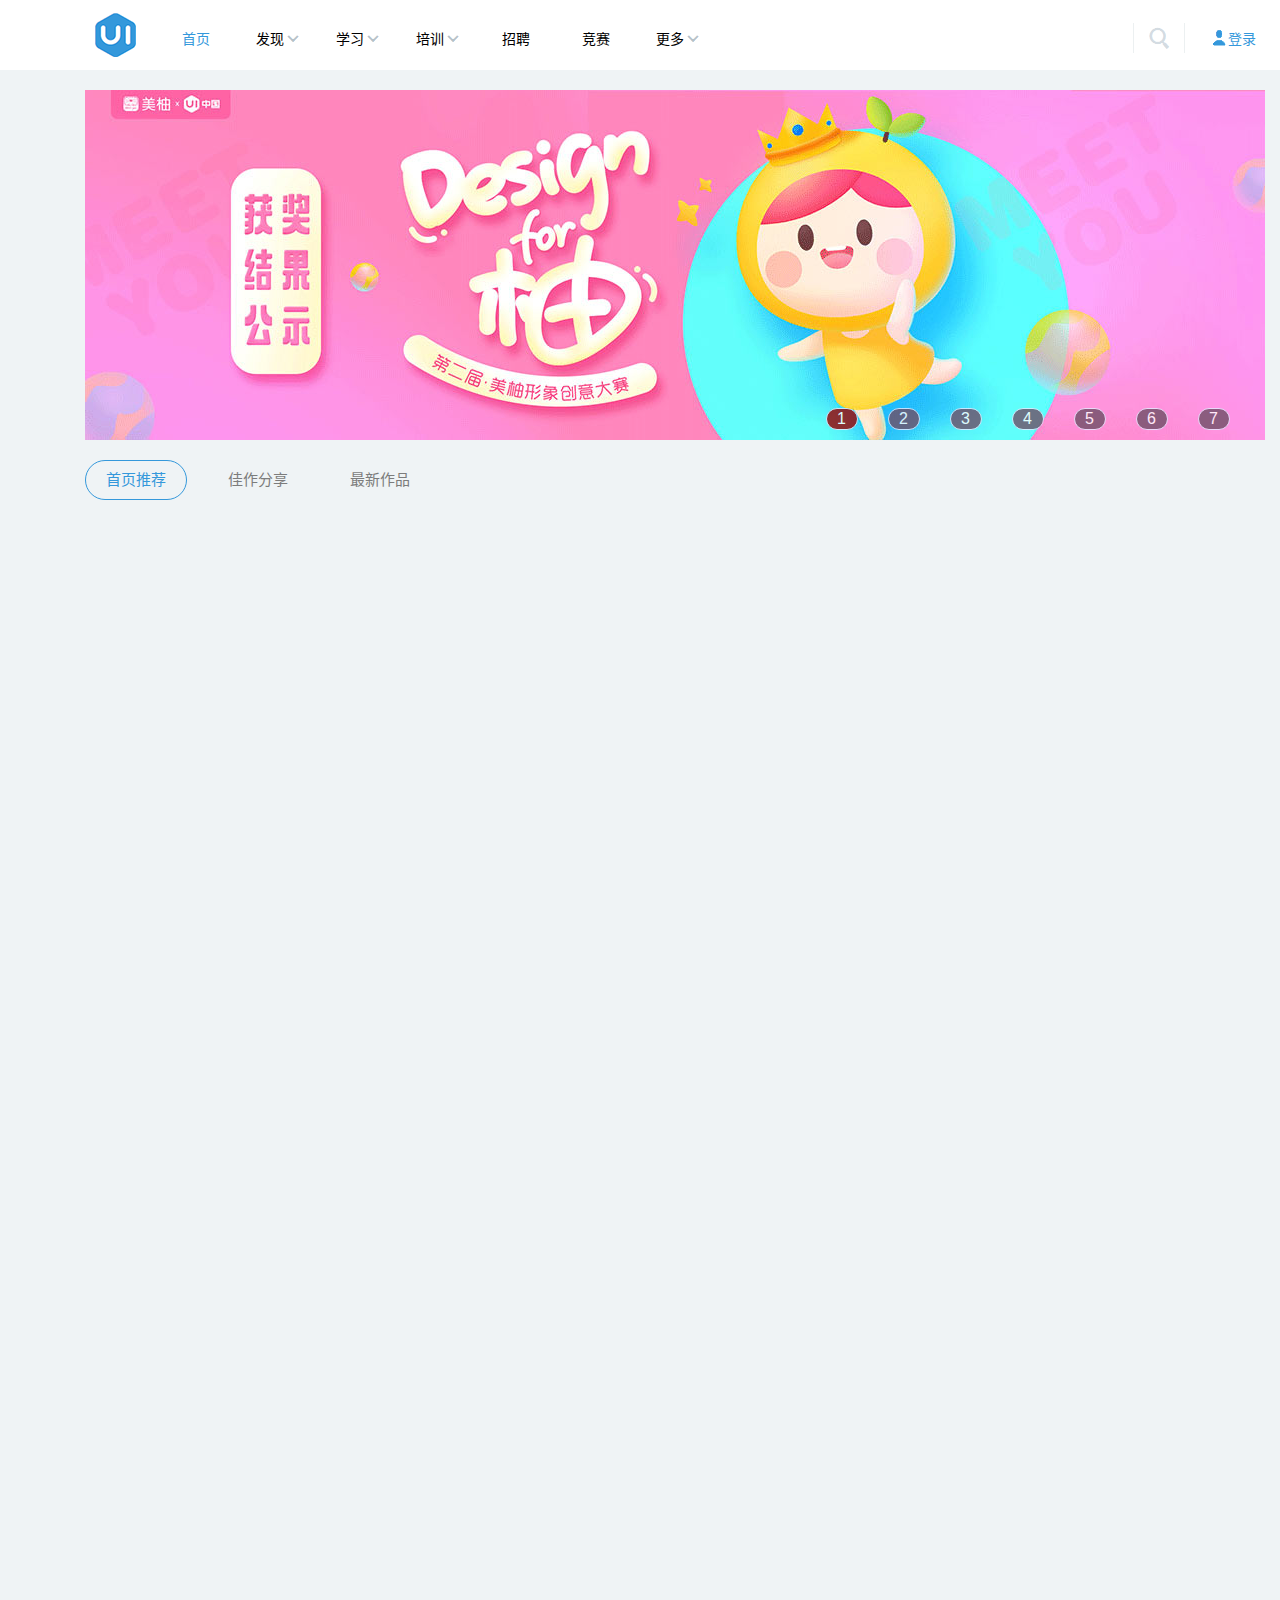
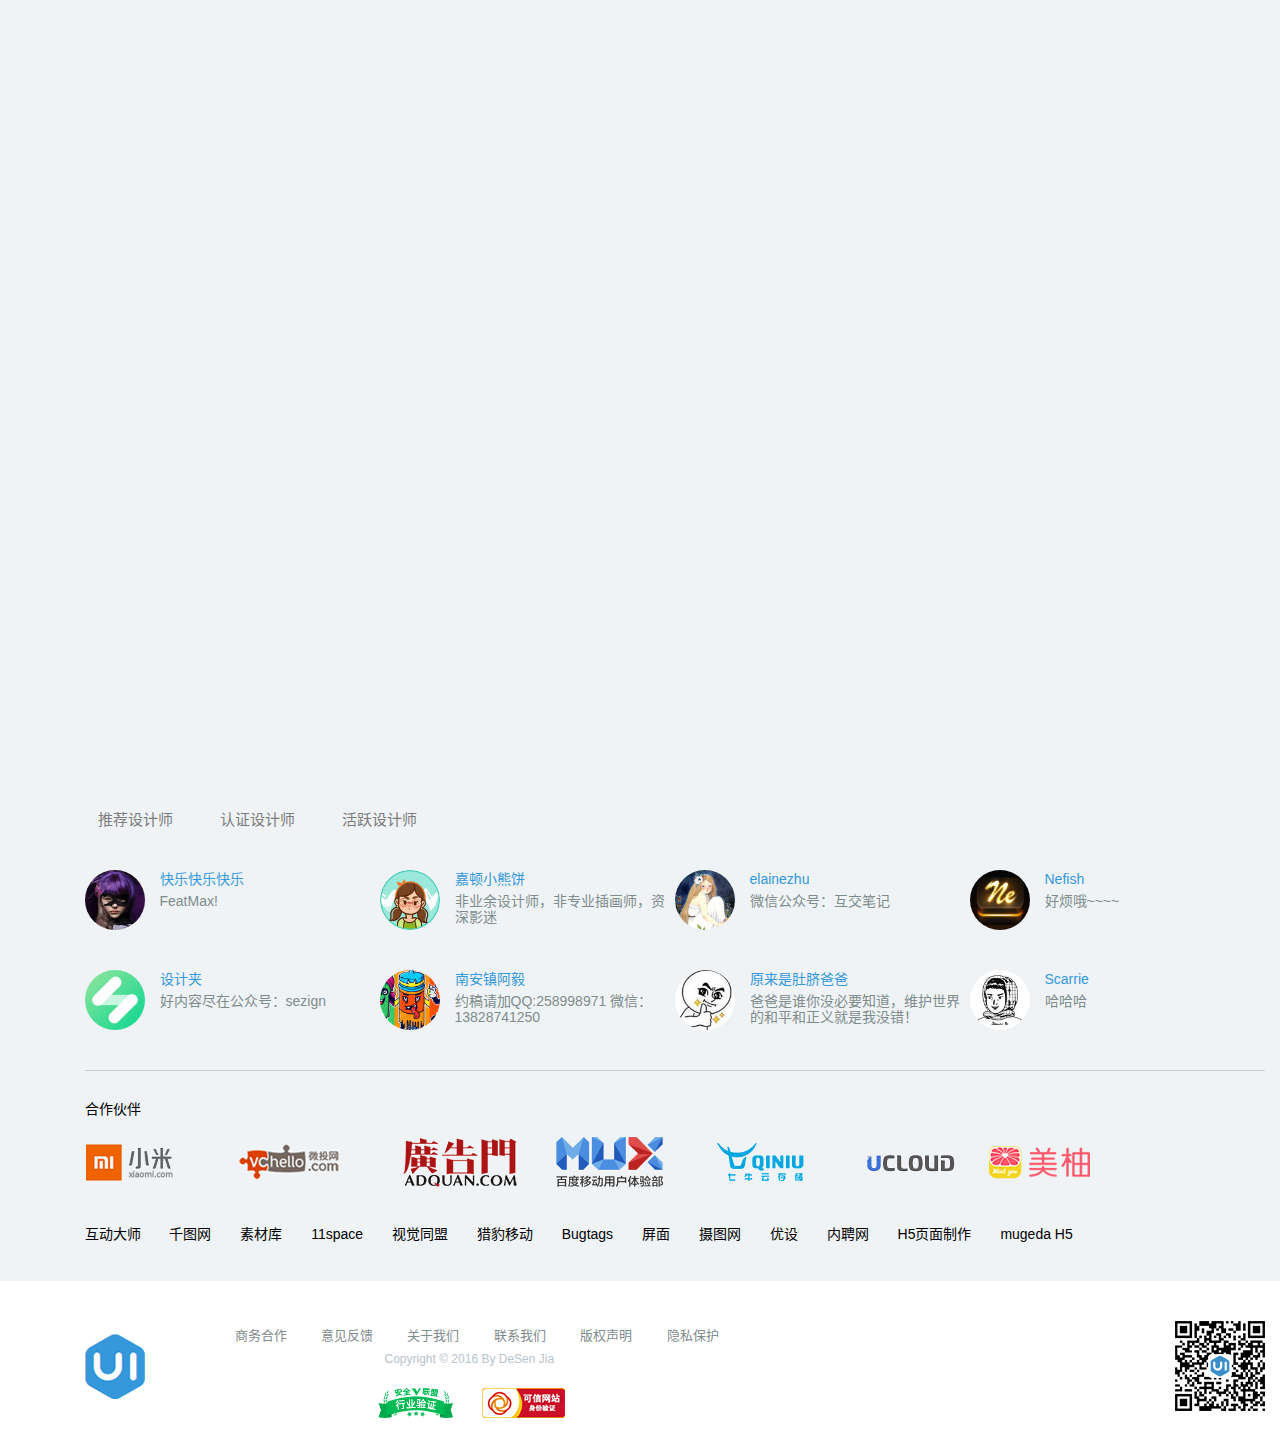
<file: UI-China/index.html>
<!doctype html>
<html lang="zh-cn">
<head>
    <meta charset="UTF-8">
    <meta http-equiv="X-UA-Compatible" content="IE=edge,chrome=1"/>
    <title>UI中国-专业界面交互设计平台</title>
    <link rel="icon" href="img/favicon.ico" type="image/x-icon">
    <link rel="stylesheet" href="css/normalize.min.css">
    <link rel="stylesheet" href="css/index.css">
    <!--[if lt IE 9]>
    <script src="js/html5shiv.js"></script>
    <script src="js/respond.js"></script>
    <![endif]-->
</head>
<body>
<header id="header">
    <nav class="top-nav">
        <a class="logo" href="#"></a>
        <ul class="main-nav">
            <li><a href="#" class="active">首页</a></li>
            <li class="sub">
                <a href="#">发现<span></span></a>
                <ul class="sub-nav">
                    <li><a href="#">作品</a></li>
                    <li><a href="#">文章</a></li>
                    <li><a href="#">设计大赛</a></li>
                    <li><a href="#">线下活动</a></li>
                </ul>
            </li>
            <li class="sub">
                <a href="#">学习<span></span></a>
                <ul class="sub-nav">
                    <li><a href="#">教程</a></li>
                    <li><a href="#">专题</a></li>
                    <li><a href="#">书籍</a></li>
                    <li><a href="#">UTalk</a></li>
                    <li><a href="#">每周临摹</a></li>
                </ul>
            </li>
            <li class="sub">
                <a href="#">培训<span></span></a>
                <ul class="sub-nav">
                    <li><a href="#">线下培训</a></li>
                    <li><a href="#">在线课程</a></li>
                </ul>
            </li>
            <li><a href="#">招聘</a></li>
            <li><a href="#">竞赛</a></li>
            <li class="sub">
                <a href="#">更多<span></span></a>
                <ul class="sub-nav">
                    <li><a href="#">创意汇</a></li>
                    <li><a href="#">话题</a></li>
                    <li><a href="#">灵感</a></li>
                    <li><a href="#">工具</a></li>
                    <li><a href="#">主题学院</a></li>
                </ul>
            </li>
        </ul>
        <a class="login rf" href="#"><span></span>登录</a>
        <span class="search rf"></span>
    </nav>
</header>
<section id="banner">
    <ul>
        <li class="on">1</li>
        <li>2</li>
        <li>3</li>
        <li>4</li>
        <li>5</li>
        <li>6</li>
        <li>7</li>
    </ul>
    <div id="banner_list">
        <a href="#"><img src="img/banner/banner_1.jpg" alt="banner"/></a>
        <a href="#"><img src="img/banner/banner_2.jpg" alt="banner"/></a>
        <a href="#"><img src="img/banner/banner_3.jpg" alt="banner"/></a>
        <a href="#"><img src="img/banner/banner_4.jpg" alt="banner"/></a>
        <a href="#"><img src="img/banner/banner_5.jpg" alt="banner"/></a>
        <a href="#"><img src="img/banner/banner_6.jpg" alt="banner"/></a>
        <a href="#"><img src="img/banner/banner_7.jpg" alt="banner"/></a>
    </div>
</section>
<div class="column">
    <ul class="lf">
        <li class="active"><a class="type-a" href="homepage" rel="1">首页推荐</a></li>
        <li><a class="type-a" href="share" rel="1">佳作分享</a></li>
        <li><a class="type-a" href="new" rel="1">最新作品</a></li>
    </ul>
</div>
<div id="main">
    <div class="main" id="main_list">
        <!--<dl>-->
        <!--<dt><img src="img/main/main_1.jpg"/></dt>-->
        <!--<dd>UI中国核心用户群线上分享会</dd>-->
        <!--<dd>用豹纹称霸美柚大赛的直男</dd>-->
        <!--<dd><span><img src="img/head/s_hd_1.jpg"/></span><a href="#">UI中国</a></dd>-->
        <!--</dl>-->
        <!--<dl>-->
        <!--<dt><img src="img/main/main_2.jpg"/></dt>-->
        <!--<dd>实力硬派设计师，你敢来认证吗...</dd>-->
        <!--<dd>UI中国认证设计师</dd>-->
        <!--<dd><span><img src="img/head/s_hd_2.jpg"/></span><a href="#">UI中国</a></dd>-->
        <!--</dl>-->
        <!--<dl>-->
        <!--<dt><img src="img/main/main_3.jpg"/></dt>-->
        <!--<dd>核心用户群全面开放</dd>-->
        <!--<dd>uicner是时候亮出身份，跟我们一起并肩！</dd>-->
        <!--<dd><span><img src="img/head/s_hd_3.jpg"/></span><a href="#">UI中国</a></dd>-->
        <!--</dl>-->
        <!--<dl>-->
        <!--<dt><img src="img/main/main_4.jpg"/></dt>-->
        <!--<dd>用画作诗的虹之女神</dd>-->
        <!--<dd>UI中国设计师-MarinaRen</dd>-->
        <!--<dd><span><img src="img/head/s_hd_4.jpg"/></span><a href="#">UI中国人物专访</a></dd>-->
        <!--</dl>-->
        <!--<dl>-->
        <!--<dt><img src="img/main/main_5.jpg"/></dt>-->
        <!--<dd>关于IOS10锁屏界面交互的一次...</dd>-->
        <!--<dd>用豹纹称霸美柚大赛的直男</dd>-->
        <!--<dd><span><img src="img/head/s_hd_5.jpg"/></span><a href="#">zhuyuxuan</a></dd>-->
        <!--</dl>-->
        <!--<dl>-->
        <!--<dt><img src="img/main/main_6.jpg"/></dt>-->
        <!--<dd>设计师的灵感来源——东京旅行...</dd>-->
        <!--<dd>UI中国认证设计师</dd>-->
        <!--<dd><span><img src="img/head/s_hd_6.jpg"/></span><a href="#">阿里巴巴UED</a></dd>-->
        <!--</dl>-->
        <!--<dl>-->
        <!--<dt><img src="img/main/main_7.jpg"/></dt>-->
        <!--<dd>实战项目——Sketch打造MINI W...</dd>-->
        <!--<dd>uicner是时候亮出身份，跟我们一起并肩！</dd>-->
        <!--<dd><span><img src="img/head/s_hd_7.jpg"/></span><a href="#">wenroudong</a></dd>-->
        <!--</dl>-->
        <!--<dl>-->
        <!--<dt><img src="img/main/main_8.jpg"/></dt>-->
        <!--<dd>复杂任务引导设计——阿里云国...</dd>-->
        <!--<dd>UI中国设计师-MarinaRen</dd>-->
        <!--<dd><span><img src="img/head/s_hd_8.jpg"/></span><a href="#">阿里巴巴UED</a></dd>-->
        <!--</dl>-->
        <!--<dl>-->
        <!--<dt><img src="img/main/main_9.jpg"/></dt>-->
        <!--<dd>SA9527-描啦个描~</dd>-->
        <!--<dd>用豹纹称霸美柚大赛的直男</dd>-->
        <!--<dd><span><img src="img/head/s_hd_9.jpg"/></span><a href="#">SA9527</a></dd>-->
        <!--</dl>-->
        <!--<dl>-->
        <!--<dt><img src="img/main/main_10.jpg"/></dt>-->
        <!--<dd>字形合一，网页设计中的图文配</dd>-->
        <!--<dd>UI中国认证设计师</dd>-->
        <!--<dd><span><img src="img/head/s_hd_10.jpg"/></span><a href="#">飞屋哲</a></dd>-->
        <!--</dl>-->
        <!--<dl>-->
        <!--<dt><img src="img/main/main_11.jpg"/></dt>-->
        <!--<dd>字趣设计</dd>-->
        <!--<dd>uicner是时候亮出身份，跟我们一起并肩！</dd>-->
        <!--<dd><span><img src="img/head/s_hd_11.jpg"/></span><a href="#">木子李</a></dd>-->
        <!--</dl>-->
        <!--<dl>-->
        <!--<dt><img src="img/main/main_12.jpg"/></dt>-->
        <!--<dd>LAZY STAR BOY&#45;&#45;2</dd>-->
        <!--<dd>UI中国设计师-MarinaRen</dd>-->
        <!--<dd><span><img src="img/head/s_hd_12.jpg"/></span><a href="#">白鱼123</a></dd>-->
        <!--</dl>-->
        <!--<dl>-->
        <!--<dt><img src="img/main/main_13.gif"/></dt>-->
        <!--<dd>小柚子的怪物世界</dd>-->
        <!--<dd>用豹纹称霸美柚大赛的直男</dd>-->
        <!--<dd><span><img src="img/head/s_hd_13.jpg"/></span><a href="#">歌舞升平</a></dd>-->
        <!--</dl>-->
        <!--<dl>-->
        <!--<dt><img src="img/main/main_14.gif"/></dt>-->
        <!--<dd>百变美柚</dd>-->
        <!--<dd>UI中国认证设计师</dd>-->
        <!--<dd><span><img src="img/head/s_hd_14.jpg"/></span><a href="#">蓝_若空</a></dd>-->
        <!--</dl>-->
        <!--<dl>-->
        <!--<dt><img src="img/main/main_15.jpg"/></dt>-->
        <!--<dd>Exercise APP概念设计</dd>-->
        <!--<dd>uicner是时候亮出身份，跟我们一起并肩！</dd>-->
        <!--<dd><span><img src="img/head/s_hd_15.jpg"/></span><a href="#">JACKW</a></dd>-->
        <!--</dl>-->
        <!--<dl>-->
        <!--<dt><img src="img/main/main_16.jpg"/></dt>-->
        <!--<dd>日月解|Sun.Moon.Anat*my</dd>-->
        <!--<dd>UI中国设计师-MarinaRen</dd>-->
        <!--<dd><span><img src="img/head/s_hd_16.jpg"/></span><a href="#">bonpo</a></dd>-->
        <!--</dl>-->
        <!--<dl>-->
        <!--<dt><img src="img/main/main_17.gif"/></dt>-->
        <!--<dd>咖 APP 界面 交互 设计</dd>-->
        <!--<dd>用豹纹称霸美柚大赛的直男</dd>-->
        <!--<dd><span><img src="img/head/s_hd_17.jpg"/></span><a href="#">KennyCormick</a></dd>-->
        <!--</dl>-->
        <!--<dl>-->
        <!--<dt><img src="img/main/main_18.jpg"/></dt>-->
        <!--<dd>2015-baidu合集</dd>-->
        <!--<dd>UI中国认证设计师</dd>-->
        <!--<dd><span><img src="img/head/s_hd_18.jpg"/></span><a href="#">sandman</a></dd>-->
        <!--</dl>-->
        <!--<dl>-->
        <!--<dt><img src="img/main/main_19.gif"/></dt>-->
        <!--<dd>春田柚子</dd>-->
        <!--<dd>uicner是时候亮出身份，跟我们一起并肩！</dd>-->
        <!--<dd><span><img src="img/head/s_hd_19.jpg"/></span><a href="#">Ahoy</a></dd>-->
        <!--</dl>-->
        <!--<dl>-->
        <!--<dt><img src="img/main/main_20.jpg"/></dt>-->
        <!--<dd>最爱肉夹馍提案</dd>-->
        <!--<dd>UI中国设计师-MarinaRen</dd>-->
        <!--<dd><span><img src="img/head/s_hd_20.jpg"/></span><a href="#">WOYOTIME</a></dd>-->
        <!--</dl>-->
    </div>
    <div class="page">
        <ol class="pager">
            <!--<li><a href="homepage" rel="1">首页</a></li>-->
            <!--<li><a href="homepage" rel="2">上一页</a></li>-->

            <!--<li class="active p"><a class="p" href="javascript:;">1</a></li>-->
            <!--<li class="p"><a class="p" href="homepage" rel="2">2</a></li>-->
            <!--<li class="p"><a class="p" href="homepage" rel="3">3</a></li>-->

            <!--<li><a href="homepage" rel="2">下一页</a></li>-->
            <!--<li><a href="homepage" rel="3">尾页</a></li>-->
            <!--<li>共3页/当前是第1页</li>-->
        </ol>
    </div>
    <div class="clear"></div>
</div>
<div class="column">
    <ul class="lf">
        <li><a href="#">推荐设计师</a></li>
        <li><a href="#">认证设计师</a></li>
        <li><a href="#">活跃设计师</a></li>
    </ul>
</div>
<div id="designer">
    <ul>
        <li>
            <a href="#"><img src="img/head/b_hd_1.jpg"></a>

            <div>
                <span><a href="#">快乐快乐快乐</a></span>

                <p>FeatMax!</p>
            </div>
        </li>
        <li>
            <a href="#"><img src="img/head/b_hd_2.jpg"></a>

            <div>
                <span><a href="#">嘉顿小熊饼</a></span>

                <p>非业余设计师，非专业插画师，资深影迷</p>
            </div>
        </li>
        <li>
            <a href="#"><img src="img/head/b_hd_3.jpg"></a>

            <div>
                <span><a href="#">elainezhu</a></span>

                <p>微信公众号：互交笔记</p>
            </div>
        </li>
        <li>
            <a href="#"><img src="img/head/b_hd_4.jpg"></a>

            <div>
                <span><a href="#">Nefish</a></span>

                <p>好烦哦~~~~</p>
            </div>
        </li>
    </ul>
    <ul>
        <li>
            <a href="#"><img src="img/head/b_hd_5.jpg"></a>

            <div>
                <span><a href="#">设计夹</a></span>

                <p>好内容尽在公众号：sezign</p>
            </div>
        </li>
        <li>
            <a href="#"><img src="img/head/b_hd_6.jpg"></a>

            <div>
                <span><a href="#">南安镇阿毅</a></span>

                <p>约稿请加QQ:258998971 微信：13828741250</p>
            </div>
        </li>
        <li>
            <a href="#"><img src="img/head/b_hd_7.jpg"></a>

            <div>
                <span><a href="#">原来是肚脐爸爸</a></span>

                <p>爸爸是谁你没必要知道，维护世界的和平和正义就是我没错！</p>
            </div>
        </li>
        <li>
            <a href="#"><img src="img/head/b_hd_8.jpg"></a>

            <div>
                <span><a href="#">Scarrie</a></span>

                <p>哈哈哈</p>
            </div>
        </li>
    </ul>
</div>
<footer id="partner">
    <p>合作伙伴</p>
    <a href="#"><img src="img/partner/partner_1.png" alt=""></a><a href="#"><img src="img/partner/partner_2.png"
                                                                                 alt=""></a><a href="#"><img
    src="img/partner/partner_3.png" alt=""></a><a
    href="#"><img src="img/partner/partner_4.png" alt=""></a><a href="#"><img src="img/partner/partner_5.png"
                                                                              alt=""></a><a href="#"><img
    src="img/partner/partner_6.png" alt=""></a><a
    href="#"><img src="img/partner/partner_7.png" alt=""></a>
    <p>
        <a href="#">互动大师</a>
        <a href="#">千图网</a>
        <a href="#">素材库</a>
        <a href="#">11space</a>
        <a href="#">视觉同盟</a>
        <a href="#">猎豹移动</a>
        <a href="#">Bugtags</a>
        <a href="#">屏面</a>
        <a href="#">摄图网</a>
        <a href="#">优设</a>
        <a href="#">内聘网</a>
        <a href="#">H5页面制作</a>
        <a href="#">mugeda H5</a>
    </p>
</footer>
<footer id="copyright">
    <div>
        <img class="logo" src="img/logo.png">
        <p>
            <a href="#">商务合作</a>
            <a href="#">意见反馈</a>
            <a href="#">关于我们</a>
            <a href="#">联系我们</a>
            <a href="#">版权声明</a>
            <a href="#">隐私保护</a>
        </p>
        <span>Copyright © 2016 By DeSen Jia</span>
        <div>
            <img src="img/hy_83x30.png">
            <img src="img/cnnic.png">
        </div>
        <img class="ft" src="img/ft-wx90.png">
    </div>
</footer>
<!-- 返回顶部 -->
<a id="scrollUp"></a>
<!-- 清除浮动带来的影响 -->
<div class="clear"></div>
<script src="js/jquery-1.11.3.min.js"></script>
<!--<script src="js/index.js"></script>-->
<script src="js/index_ys.js"></script>
</body>
</html>
</file>
<file: UI-China/css/index.css>
/* *****************************************设置全局样式******************************************* */
body {
    width: 100%;
    min-width: 1349px;
    font-family: "microsoft yahei", Arial, sans-serif;
    background: #EFF3F5;
}

ul {
    margin: 0;
    padding: 0;
    list-style: none;
}

ol {
    list-style: none;
}

a {
    color: #000;
    display: inline-block;
    text-decoration: none;
}

.lf {
    float: left;
}

.rf {
    float: right;
}

.clear {
    clear: both;
}

img {
    vertical-align: bottom;
}

/* ******************************************页头样式*********************************************** */
#header {
    width: 100%;
    height: 70px;
    background: #fff;
}

#header .top-nav {
    width: 1180px;
    height: 70px;
    margin: 0 auto;
}

#header .top-nav .logo {
    width: 41px;
    height: 44px;
    margin: 13px 0 13px 10px;
    background: url(../img/logo_1.png) no-repeat;
    float: left;
    -webkit-transition: all .5s linear;
    transition: all .5s linear;
}

#header .top-nav .logo:hover {
    background: url(../img/logo_2.png) no-repeat;
    -webkit-transition: background .3s linear;
    transition: background .3s linear;
}

#header .top-nav .main-nav {
    width: 918px;
    height: 70px;
    margin-left: 20px;
    float: left;
}

#header .top-nav .main-nav > li {
    display: inline-block;
    width: 80px;
    height: 66px;
    border-top: 4px solid transparent;
    float: left;
    -webkit-transition: all .4s linear;
    transition: all .4s linear;
}

#header .top-nav .main-nav > li:hover {
    box-shadow: 0 0 2px #ddd;
    border-top: 4px solid #3498DB;
    -webkit-transition: all .3s linear;
    transition: all .3s linear;
}

#header .top-nav .main-nav > li > a {
    width: 78px;
    height: 65px;
    line-height: 70px;
    text-align: center;
    cursor: pointer;
    border: 1px solid transparent;
    border-top: none;
    -webkit-transition: all .4s linear;
    transition: all .4s linear;
    font-size: 14px;
}

#header .top-nav .main-nav > li > a:hover {
    color: #3498DB;
    -webkit-transition: all .3s linear;
    transition: all .3s linear;
}

#header .top-nav .main-nav > li > a.active {
    color: #3498DB;
}

#header .top-nav .main-nav > li > a > span {
    display: inline-block;
    width: 12px;
    height: 7px;
    background: url(../img/down.png) no-repeat;
    position: relative;
    left: 3px;
    top: -2px;
}

#header .top-nav .main-nav .sub-nav a {
    width: 80px;
    height: 40px;
    line-height: 40px;
    text-align: center;
    color: #7A8E9D;
    font-size: 14px;
    background: #fff;
    -webkit-transition: all .4s linear;
    transition: all .4s linear;
}

#header .top-nav .main-nav .sub-nav a:hover {
    color: #fff;
    background: #3498DB;
}

#header .top-nav .main-nav .sub-nav {
    display: none;
    position: relative;
    z-index: 1000;
}

#header .top-nav .main-nav .sub:hover .sub-nav {
    display: block;
    -webkit-transition: all 1s linear;
    transition: all 1s linear;
}

#header .top-nav .login {
    width: 60px;
    height: 66px;
    border-top: 4px solid transparent;
    text-align: center;
    line-height: 70px;
    margin-left: 20px;
    font-size: 14px;
    color: #3498DB;
    -webkit-transition: all .4s linear;
    transition: all .4s linear;
}

#header .top-nav .login span {
    display: inline-block;
    width: 14px;
    height: 18px;
    background: url(../img/user.png) no-repeat;
    position: relative;
    top: 3px;
    left: -2px;
}

#header .top-nav .login:hover {
    border-top: 4px solid #3498DB;
    background: #EFF3F5;
    -webkit-transition: background .3s linear;
    transition: background .3s linear;
}

#header .top-nav span.search {
    display: inline-block;
    width: 50px;
    height: 30px;
    border-left: 1px solid #ECF0F1;
    border-right: 1px solid #ECF0F1;
    margin-top: 23px;
    background: url(../img/search_1.png);
    cursor: pointer;
    -webkit-transition: all .4s linear;
    transition: all .4s linear;
}

#header .top-nav span.search:hover {
    background: url(../img/search_2.png);
    -webkit-transition: all .3s linear;
    transition: all .3s linear;
}

/* **************************************section#banner样式************************************* */
#banner {
    width: 1180px;
    height: 350px;
    margin: 20px auto;
    position: relative;
    z-index: 10;
}

#banner_list a {
    position: absolute;
}

#banner ul {
    position: absolute;
    opacity: 0.8;
    z-index: 1;
    bottom: 10px;
    right: 5px;
}

#banner ul li {
    margin-right: 30px;
    float: left;
    display: block;
    color: #fff;
    width: 30px;
    height: 20px;
    border: 1px solid #e5eaff;
    border-radius: 25px;
    background: #6f4f67;
    cursor: pointer;
    text-align: center;
    line-height: 20px;
}

#banner ul li.on {
    background: #900;
}

/* **************************************div.column样式************************************* */
div.column {
    /*float: left;*/
    width: 1180px;
    height: 40px;
    margin: 0 auto;
}

.column ul li {
    width: 100px;
    height: 38px;
    border: 1px solid transparent;
    border-radius: 20px;
    text-align: center;
    float: left;
    margin-right: 20px;
}

.column ul li a {
    width: 100px;
    height: 38px;
    line-height: 38px;
    color: #7C7C7C;
    font-size: 15px;
    -webkit-transition: all .4s linear;
    transition: all .4s linear;
}

.column ul .active {
    border: 1px solid #3498DB;
}

.column ul .active a {
    color: #3498DB;
}

.column ul li a:hover {
    color: #3498DB;
    -webkit-transition: color .3s linear;
    transition: color .3s linear;
}

/* **************************************#main样式************************************* */
#main {
    width: 1180px;
    height: 1900px;
    margin: 0 auto;
}

#main .page {
    float: left;
}

#main .page ol {
    display: inline-block;
    padding: 0;
    margin: 20px auto;
    text-align: center;
}

/*#main .page ol li {*/
/*float: left;*/
/*}*/

#main .page ol li a {
    height: 40px;
    display: -webkit-inline-box;
    display: -ms-inline-flexbox;
    display: inline-flex;
    -webkit-box-align: center;
        -ms-flex-align: center;
            align-items: center;
    color: #BEC4C8;
    font-size: 16px;
    font-weight: bold;
    text-align: center;
}

#main .page ol li a.p {
    width: 25px;
    border-radius: 20px;
    padding-left: 15px;
    -webkit-transition: all .3s linear;
    transition: all .3s linear;
}

#main .page ol li {
    height: 38px;
    display: -webkit-inline-box;
    display: -ms-inline-flexbox;
    display: inline-flex;
    -webkit-box-align: center;
        -ms-flex-align: center;
            align-items: center;
    margin: 0 10px;
    color: #BEC4C8;
}

#main .page ol li.p {
    width: 38px;
    height: 38px;
    border: 1px solid #BEC4C8;
    border-radius: 20px;
    -webkit-transition: all .3s linear;
    transition: all .3s linear;
}

#main .page ol li.p:hover {
    border: 1px solid #304152;
    -webkit-transition: all .3s linear;
    transition: all .3s linear;
}

#main .page ol li a:hover {
    color: #304152;
}

#main .page ol li.active {
    border: 1px solid #304152;
}

#main .page ol li.active a {
    color: #304152;
}

#main .main {
    float: left;
}

#main ol li {
    float: left;
}

#main div {
    width: 1180px;
    margin: 0 auto;
    text-align: center;
}

#main div dl {
    width: 260px;
    height: 310px;
    float: left;
    margin-left: 12px;
    border-bottom: 1px solid #ccc;
    padding: 10px;
    -webkit-transition: all .5s linear;
    transition: all .5s linear;
}

#main div dl:hover {
    background-color: #fff;
    -webkit-transition: background-color .3s linear;
    transition: background-color .3s linear;
    box-shadow: 0 0 3px #ddd;
}

#main div dl dt {
    width: 260px;
    height: 190px;
    overflow: hidden;
}

#main div dl dt > img {
    width: 260px;
    height: 190px;
    cursor: pointer;
    -webkit-transition: all .5s;
    transition: all .5s;
}

#main div dl dt img:hover {
    -webkit-transform-origin: center center;
            transform-origin: center center;
    -webkit-transform: scale(1.1, 1.1);
            transform: scale(1.1, 1.1);
}

#main div dl dd {
    margin: 0;
    width: 260px;
    height: 40px;
    line-height: 40px;
    text-align: left;
}

#main div dl dt + dd {
    font-size: 14px;
    font-weight: bold;
}

#main div dl dt + dd + dd {
    font-size: 13px;
    color: #2C3E50;
}

#main div dl dt + dd + dd + dd {
    font-size: 12px;
}

#main div dl dd span {
    display: inline-block;
    width: 20px;
    height: 20px;
    margin-right: 10px;
    border-radius: 20px;
    position: relative;
    top: 5px;
    overflow: hidden;
    z-index: 1;
}

#main div dl dd span > img {
    position: absolute;
    z-index: 0;
}

#main div dl dd a {
    color: #7C7C7C;
    -webkit-transition: color .4s linear;
    transition: color .4s linear;
}

#main div dl dd a:hover {
    color: #3498DB;
    -webkit-transition: color .3s linear;
    transition: color .3s linear;
}

/* **************************************#designer样式************************************* */
#designer {
    width: 1180px;
    height: 230px;
    margin: 0 auto;
    overflow: hidden;
    border-bottom: 1px solid #ccc;
}

#designer ul {
    width: 1180px;
    height: 100px;
    margin: 0;
}

#designer ul li {
    width: 295px;
    height: 70px;
    margin: 30px 0 0 0;
    float: left;
}

#designer ul li > a {
    width: 60px;
    height: 60px;
    border-radius: 60px;
    position: relative;
    z-index: 50;
    overflow: hidden;
}

#designer ul li a img {
    width: 60px;
    height: 60px;
    position: relative;
    z-index: 5;
}

#designer ul li div {
    width: 220px;
    height: 70px;
    float: right;
    margin: 0;
}

#designer ul li div a {
    font-size: 14px;
    color: #3498DB;
}

#designer ul li div p {
    margin: 5px 0;
    font-size: 14px;
    color: #7F8C8D;
}

/* **************************************footer#partner样式************************************* */
#partner {
    width: 1180px;
    height: 180px;
    margin: 30px auto 0;
}

#partner p {
    font-size: 14px;
    margin-bottom: 20px;
}

#partner p a {
    padding-right: 25px;
    margin-top: 25px;
    -webkit-transition: all .4s linear;
    transition: all .4s linear;
}

#partner p a:hover {
    color: #3498DB;
    -webkit-transition: color .2s linear;
    transition: color .2s linear;
}

/* **************************************footer#copyright样式************************************* */
#copyright {
    width: 100%;
    height: 170px;
    background: #fff;
}

#copyright > div {
    width: 1180px;
    height: 90px;
    margin: 0 auto;
    padding-top: 40px;
    position: relative;
}

#copyright div .logo {
    position: absolute;
    top: 53px;
}

#copyright div .ft {
    position: absolute;
    right: 0;
    top: 40px;
}

#copyright div p {
    margin: 5px 150px;
}

#copyright div p a {
    margin-right: 30px;
    font-size: 13px;
    color: #7F8C8D;
    -webkit-transition: all .3s linear;
    transition: all .3s linear;
}

#copyright div p a:hover {
    color: #3498DB;
    -webkit-transition: color .2s linear;
    transition: color .2s linear;
}

#copyright div span {
    margin-left: 300px;
    padding: 0;
    font-size: 12px;
    color: #B8C4CC;
}

#copyright div div {
    padding-top: 20px;
    padding-left: 270px;
}

#copyright div div img {
    margin-left: 20px;
}

/*********************************返回顶部***********************************************/
#scrollUp {
    width: 48px;
    height: 48px;
    position: fixed;
    top: 450px;
    right: 0;
    background: url(../img/top_up.png) no-repeat;
    cursor: pointer;
    display: none;
}

#scrollUp:hover {
    background: url(../img/top_up.png) no-repeat 0 -50px;
}
</file>
